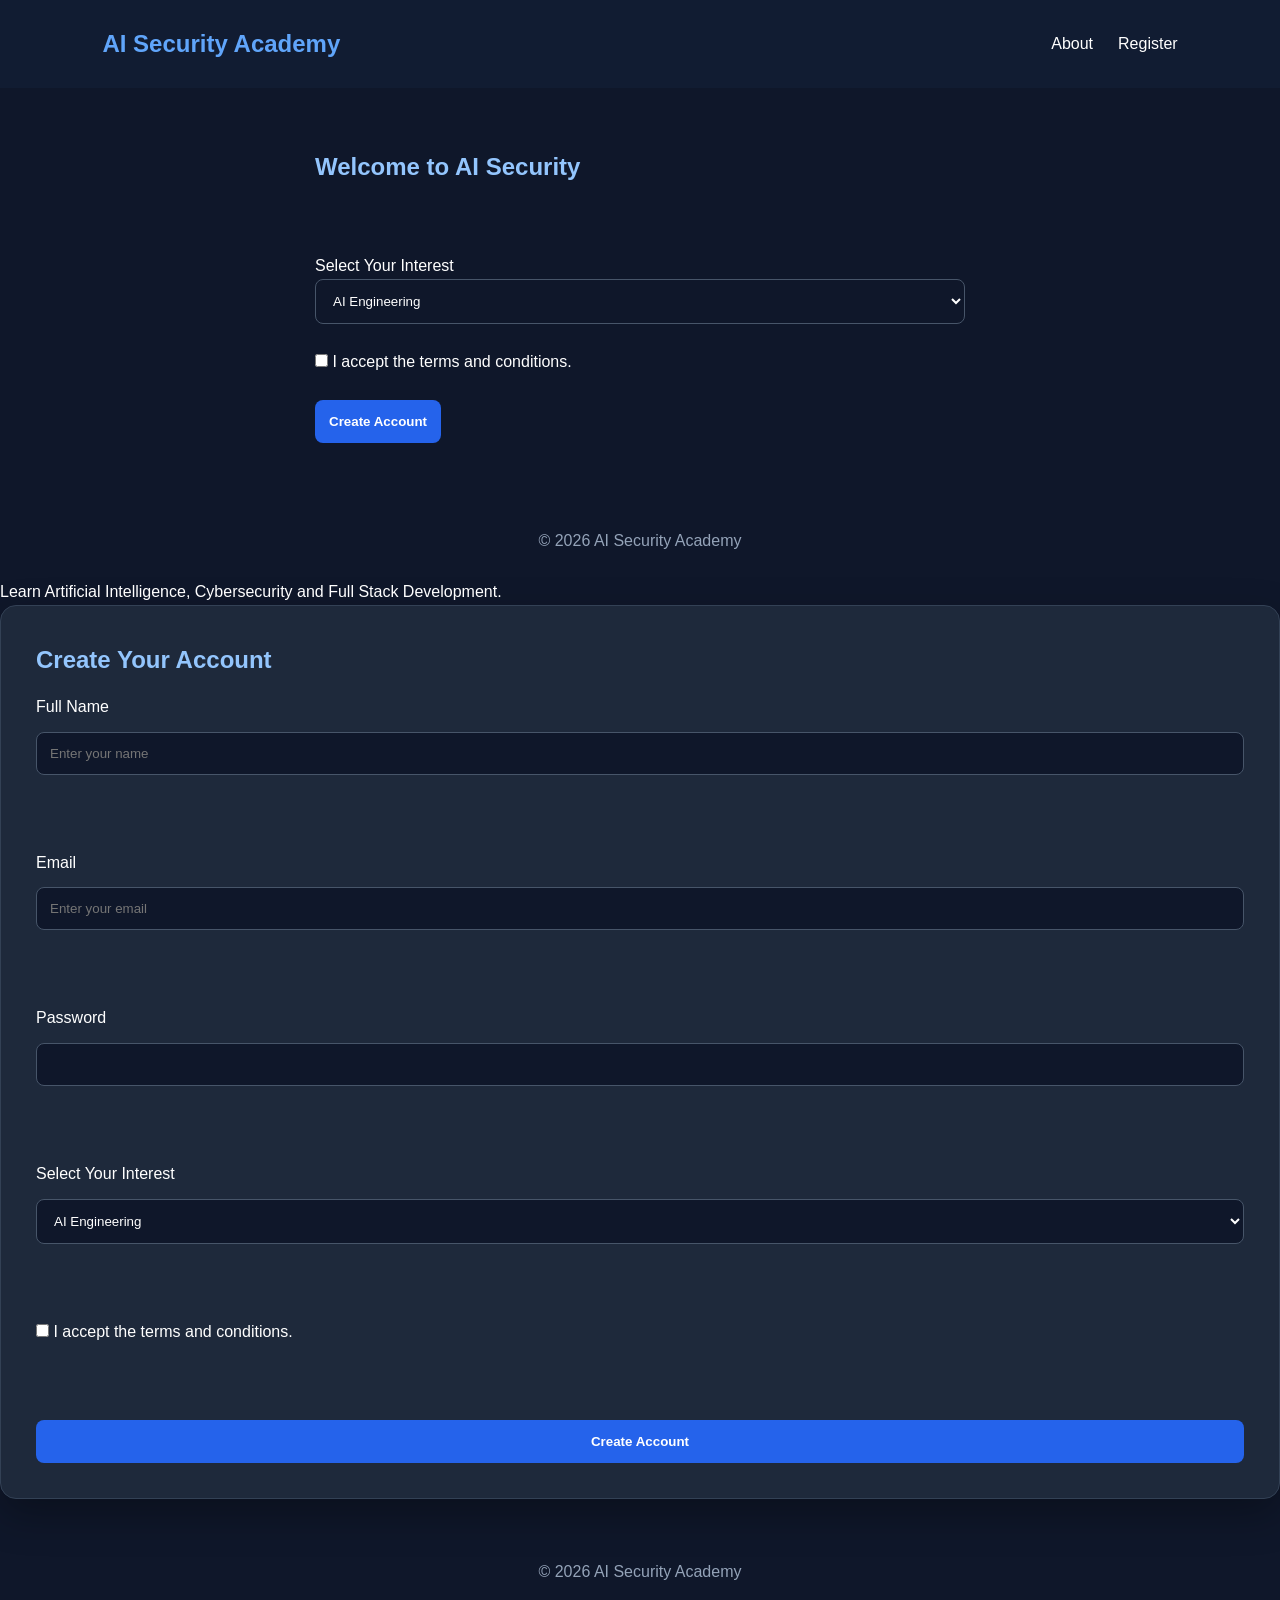
<file: index.html>
<!DOCTYPE html>
<html lang="en">

<head>
    <meta charset="UTF-8">
    <link rel="stylesheet" href="style.css">
    <meta name="viewport"
          content="width=device-width, initial-scale=1.0">

    <title>AI Security Registration</title>
</head>

<body>

    <header>
        <h1>AI Security Academy</h1>

        <nav>
            <a href="#about">About</a>
            <a href="#register">Register</a>
        </nav>
    </header>

    <main>

        <section id="about">

            <h2>Welcome to AI Security</h2>
                <br><br>

                <label for="role">
                    Select Your Interest
                </label>

                <select id="role" name="role">

                    <option value="ai">AI Engineering</option>
                    <option value="security">Cybersecurity</option>
                    <option value="fullstack">Full Stack Development</option>

                </select>

                <br><br>

                <label>
                    <input
                        type="checkbox"
                        name="terms"
                        required
                    >
                    I accept the terms and conditions.
                </label>

                <br><br>

                <button type="submit">
                    Create Account
                </button>

            </form>

        </section>
        

    </main>

    <footer>
        <p>© 2026 AI Security Academy</p>
    </footer>

</body>
</html>
            <p>
                Learn Artificial Intelligence,
                Cybersecurity and Full Stack Development.
            </p>

        </section>

        <section id="register">

            <h2>Create Your Account</h2>

            <form action="/register" method="POST">

                <label for="fullname">
                    Full Name
                </label>

                <input
                    type="text"
                    id="fullname"
                    name="fullname"
                    placeholder="Enter your name"
                    autocomplete="name"
                    required
                >

                <br><br>

                <label for="email">
                    Email
                </label>

                <input
                    type="email"
                    id="email"
                    name="email"
                    placeholder="Enter your email"
                    autocomplete="email"
                    required
                >

                <br><br>

                <label for="password">
                    Password
                </label>

                <input
                    type="password"
                    id="password"
                    name="password"
                    autocomplete="new-password"
                    required
                >

                <br><br>

                <label for="role">
                    Select Your Interest
                </label>

                <select id="role" name="role">

                    <option value="ai">AI Engineering</option>
                    <option value="security">Cybersecurity</option>
                    <option value="fullstack">Full Stack Development</option>

                </select>

                <br><br>

                <label>
                    <input
                        type="checkbox"
                        name="terms"
                        required
                    >
                    I accept the terms and conditions.
                </label>

                <br><br>

                <button type="submit">
                    Create Account
                </button>

            </form>

        </section>

    </main>

    <footer>
        <p>© 2026 AI Security Academy</p>
    </footer>

</body>
</html>
</file>
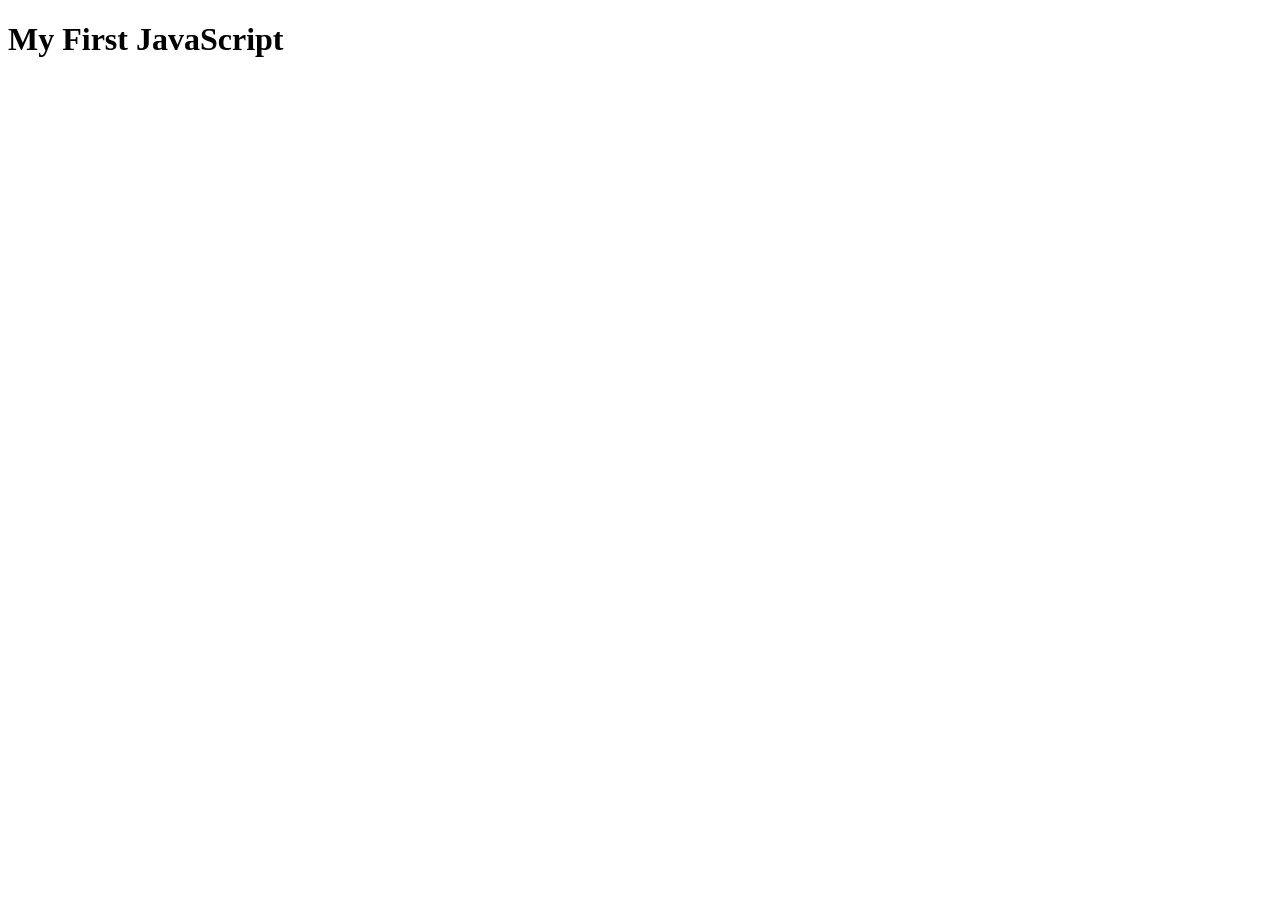
<file: sample.html>
<!DOCTYPE html>
<html>
<head>
    <title>JavaScript Learning</title>
</head>
<body>

    <h1>My First JavaScript</h1>

    <script>
        console.log("Hello JavaScript!");
    </script>

</body>
</html>
</file>
<file: style.css>
/* 1. Global styles */

* {
    margin: 0;
    padding: 0;
    box-sizing: border-box;
}

body {
    font-family: Arial, sans-serif;
    background: #0f172a;
    color: white;
    line-height: 1.6;
}

/* 2. Header */

header {
    display: flex;
    justify-content: space-between;
    align-items: center;
    padding: 25px 8%;
    background: #111c32;
}

header h1 {
    color: #60a5fa;
    font-size: 24px;
}

nav {
    display: flex;
    gap: 25px;
}

nav a {
    color: white;
    text-decoration: none;
    transition: color 0.3s;
}

nav a:hover {
    color: #60a5fa;
}

/* 3. Main section */

main {
    width: min(90%, 650px);
    margin: 60px auto;
}

section {
    margin-bottom: 35px;
}

h2 {
    margin-bottom: 15px;
    color: #93c5fd;
}

/* 4. Registration card */

#register {
    background: #1e293b;
    padding: 35px;
    border: 1px solid #334155;
    border-radius: 16px;
    box-shadow: 0 15px 40px rgba(0, 0, 0, 0.3);
}

/* 5. Form */

form {
    display: flex;
    flex-direction: column;
    gap: 12px;
}

input,
select {
    width: 100%;
    padding: 13px;
    border: 1px solid #475569;
    border-radius: 8px;
    background: #0f172a;
    color: white;
    outline: none;
}
    
input:focus,
select:focus {
    border-color: #60a5fa;
}

input[type="checkbox"] {
    width: auto;
}

button {
    padding: 14px;
    border: none;
    border-radius: 8px;
    background: #2563eb;
    color: white;
    font-weight: bold;
    cursor: pointer;
    transition: transform 0.3s, background 0.3s;
}

button:hover {
    background: #3b82f6;
    transform: translateY(-2px);
}

/* 6. Footer */

footer {
    text-align: center;
    padding: 25px;
    color: #94a3b8;
}

/* 7. Responsive design */

@media (max-width: 600px) {

    header {
        flex-direction: column;
        gap: 15px;
    }

    nav {
        gap: 15px;
    }

    #register {
        padding: 22px;
    }

    main {
        margin: 30px auto;
    }

}
</file>
